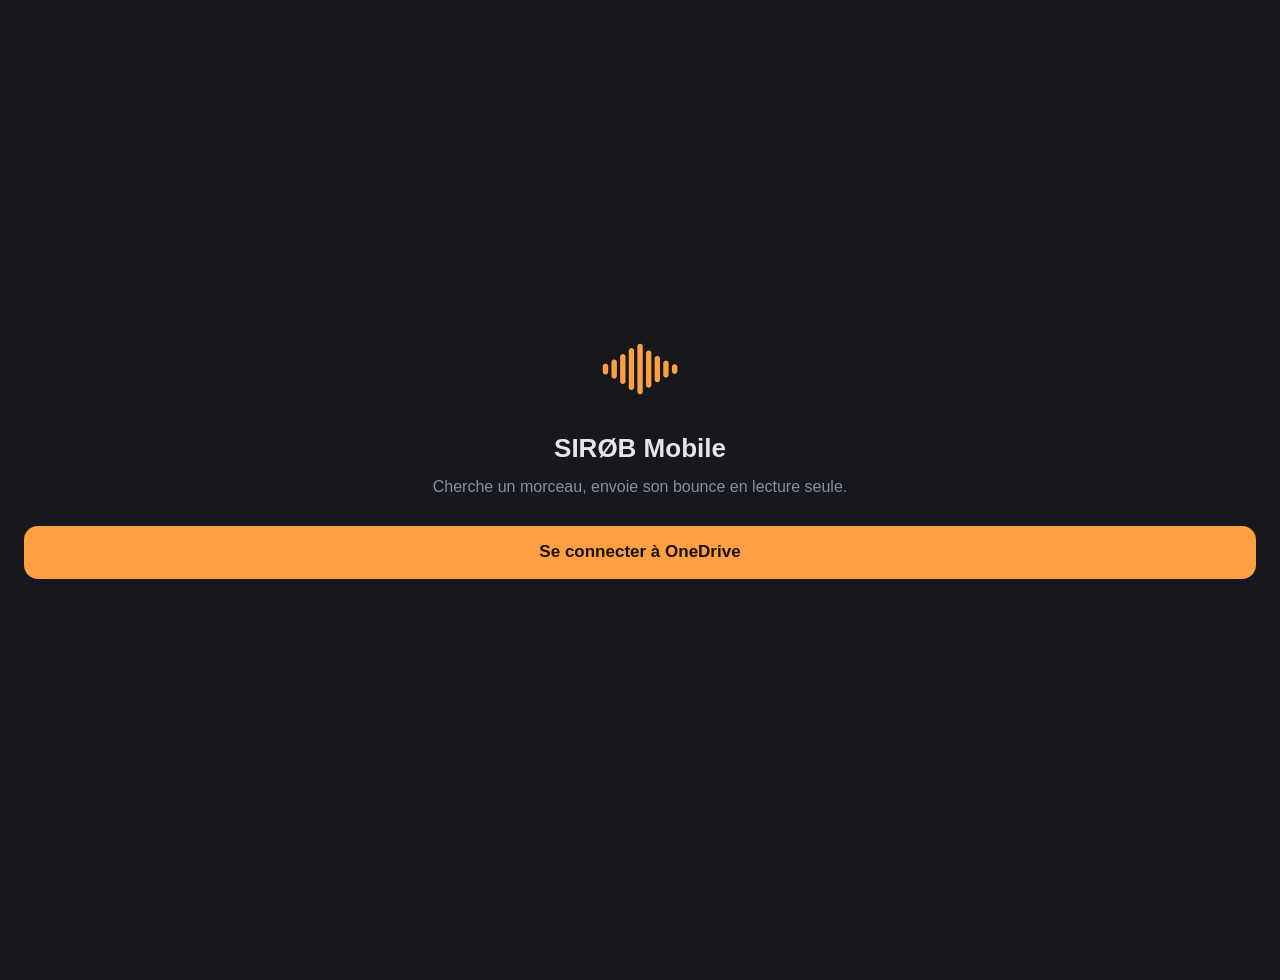
<file: index.html>
<!doctype html>
<html lang="fr">
<head>
  <meta charset="utf-8">
  <meta name="viewport" content="width=device-width, initial-scale=1, viewport-fit=cover">
  <title>SIRØB Mobile</title>
  <meta name="theme-color" content="#16181d">
  <meta name="apple-mobile-web-app-capable" content="yes">
  <meta name="mobile-web-app-capable" content="yes">
  <meta name="apple-mobile-web-app-status-bar-style" content="black-translucent">
  <meta name="apple-mobile-web-app-title" content="SIRØB">
  <link rel="apple-touch-icon" href="icons/icon-180.png">
  <link rel="manifest" href="manifest.webmanifest">
  <link rel="stylesheet" href="style.css">
</head>
<body>
  <!-- Connexion -->
  <section id="login" class="screen" hidden>
    <div class="login-box">
      <img src="icons/icon-192.png" alt="" class="logo">
      <h1>SIRØB Mobile</h1>
      <p>Cherche un morceau, envoie son bounce en lecture seule.</p>
      <button id="login-btn" class="primary big">Se connecter à OneDrive</button>
      <p id="login-error" class="error" hidden></p>
    </div>
  </section>

  <!-- Recherche -->
  <section id="search" class="screen" hidden>
    <header class="top">
      <div class="searchbar">
        <svg viewBox="0 0 24 24" aria-hidden="true"><circle cx="11" cy="11" r="7"/><path d="M20 20l-4-4"/></svg>
        <input id="q" type="search" placeholder="Titre, artiste, client…" autocomplete="off"
               autocorrect="off" autocapitalize="off" spellcheck="false" enterkeyhint="search">
        <button id="clear" class="icon-btn" aria-label="Effacer" hidden>✕</button>
      </div>
      <button id="settings-btn" class="icon-btn" aria-label="Réglages">⚙︎</button>
    </header>
    <div id="tabs" class="seg" role="tablist">
      <button data-tab="songs" class="on">🎧 Morceaux</button>
      <button data-tab="lib">🎵 Playlists</button>
      <button data-tab="ideas">💡 Idées</button>
      <button data-tab="brief">👻 Briefs</button>
    </div>
    <div id="filters" class="chips filters" hidden></div>
    <p id="status" class="status"></p>
    <ul id="results" class="list"></ul>
    <div id="more" class="more" hidden>
      <button id="live-btn" class="ghost">Chercher dans tout OneDrive</button>
    </div>
    <ul id="live" class="list"></ul>
    <div id="ideas-list" class="notes" hidden></div>
    <div id="brief-list" class="notes briefs" hidden></div>
    <div id="lib-view" class="lib" hidden></div>
    <button id="lib-new" class="fab lib-fab" aria-label="Nouvelle playlist ou nouveau dossier" hidden>＋</button>
    <button id="idea-new" class="fab" aria-label="Nouvelle idée" hidden>
      <svg viewBox="0 0 24 24" class="ic stroke"><path d="M4 20h4L19 9l-4-4L4 16z"/><path d="M14 6l4 4"/></svg>
    </button>
    <button id="brief-new" class="fab" aria-label="Nouveau briefing" hidden>
      <svg viewBox="0 0 24 24" class="ic stroke"><path d="M4 20h4L19 9l-4-4L4 16z"/><path d="M14 6l4 4"/></svg>
    </button>
  </section>

  <!-- Briefing Ghost Production -->
  <section id="brief" class="screen sheet notes-sheet" hidden>
    <header class="top">
      <button id="brief-back" class="icon-btn back notes-back" aria-label="Retour">‹ <span>Briefs</span></button>
      <span class="spacer"></span>
      <button id="brief-pin" class="icon-btn tool" aria-label="Épingler">📌</button>
      <button id="brief-done" class="tool done-btn" aria-label="Fait">Fait ?</button>
      <button id="brief-delete" class="icon-btn tool" aria-label="Supprimer">🗑</button>
    </header>
    <p id="brief-date" class="dim small center"></p>
    <div class="idea-from">
      <label for="brief-person">Artiste / client</label>
      <input id="brief-person" type="text" list="brief-people" autocomplete="off" autocapitalize="words"
             placeholder="Pour qui ?">
      <datalist id="brief-people"></datalist>
    </div>
    <h3 class="section" id="brief-links-title" hidden>Écouter</h3>
    <div id="brief-links" class="links"></div>
    <textarea id="brief-text" class="idea-text" placeholder="Titre du briefing&#10;Ce que veut l'artiste, références, colle les liens YouTube, Spotify…"></textarea>
    <button id="brief-paste" class="ghost paste">📋 Coller un lien</button>
  </section>

  <!-- Idée de prod (façon Notes) -->
  <section id="idea" class="screen sheet notes-sheet" hidden>
    <header class="top">
      <button id="idea-back" class="icon-btn back notes-back" aria-label="Retour">‹ <span>Idées</span></button>
      <span class="spacer"></span>
      <button id="idea-pin" class="icon-btn tool" aria-label="Épingler">📌</button>
      <button id="idea-done" class="icon-btn tool" aria-label="Faite">✓</button>
      <button id="idea-delete" class="icon-btn tool" aria-label="Supprimer">🗑</button>
    </header>
    <p id="idea-date" class="dim small center"></p>
    <div class="idea-from">
      <label for="idea-from">De la part de</label>
      <input id="idea-from" type="text" list="idea-senders" autocomplete="off" autocapitalize="words"
             placeholder="Qui t'a envoyé l'idée ?">
      <datalist id="idea-senders"></datalist>
    </div>
    <textarea id="idea-text" class="idea-text" placeholder="Titre de l'idée&#10;Colle les liens YouTube, Shazam… et écris la direction à prendre."></textarea>
    <button id="idea-paste" class="ghost paste">📋 Coller un lien</button>
    <h3 class="section" id="idea-links-title" hidden>Écouter</h3>
    <div id="idea-links" class="links"></div>
  </section>

  <!-- Morceau -->
  <section id="song" class="screen sheet" hidden>
    <header class="top">
      <button id="back" class="icon-btn back" aria-label="Retour">‹</button>
      <div class="song-head">
        <h2 id="song-title"></h2>
        <p id="song-sub" class="dim"></p>
      </div>
    </header>
    <div id="song-prod" class="prod big" hidden></div>
    <button id="song-add" class="ghost add-pl">＋ Ajouter à une playlist</button>
    <button id="song-render" class="ghost add-pl" hidden>⏺ Rendre sur le Mac</button>
    <div id="variants" class="chips" hidden></div>
    <h3 class="section">Masters &amp; bounces</h3>
    <ul id="bounces" class="list files"></ul>
    <h3 class="section" id="renders-title" hidden>Rendus demandés au Mac</h3>
    <ul id="renders" class="list files"></ul>
    <h3 class="section" id="stems-title">Stems</h3>
    <ul id="stems" class="list files"></ul>
  </section>

  <!-- Réglages -->
  <section id="settings" class="screen sheet" hidden>
    <header class="top">
      <button id="settings-back" class="icon-btn back" aria-label="Retour">‹</button>
      <div class="song-head"><h2>Réglages</h2></div>
    </header>
    <div class="card">
      <p id="cat-info"></p>
      <button id="reload" class="ghost">Actualiser le catalogue</button>
    </div>
    <div class="card">
      <label for="cat-path">Emplacement du catalogue dans OneDrive</label>
      <input id="cat-path" type="text" autocomplete="off" autocapitalize="off" spellcheck="false">
      <p class="dim small">Écrit par l'app du Mac à chaque scan. Par défaut : SIROB Browser/catalogue.json</p>
    </div>
    <div class="card">
      <label for="cache-max">Écoute rapide</label>
      <p id="listen-info" class="dim small"></p>
      <p id="cache-info"></p>
      <select id="cache-max" class="render-select">
        <option value="250000000">Cache : 250 Mo</option>
        <option value="500000000">Cache : 500 Mo</option>
        <option value="1000000000">Cache : 1 Go</option>
        <option value="2000000000">Cache : 2 Go</option>
      </select>
      <button id="cache-clear" class="ghost">Vider le cache d'écoute</button>
    </div>
    <div class="card">
      <p id="account" class="dim"></p>
      <button id="logout" class="ghost danger">Se déconnecter</button>
    </div>
    <p class="dim small center" id="version"></p>
  </section>

  <!-- Envoi : partage iOS, mail ou copie -->
  <div id="share" class="overlay" hidden>
    <div class="share-box">
      <p class="share-title" id="share-title">Envoyer</p>
      <p id="share-name" class="dim small"></p>
      <button id="share-native" class="primary big">Partager… <span class="small">WhatsApp, SMS, AirDrop</span></button>
      <button id="share-mail" class="ghost big">✉️ Envoyer par mail</button>
      <button id="share-copy" class="ghost big">Copier le lien</button>
      <button id="share-dl" class="ghost big">⬇ Télécharger sur l'iPhone</button>
      <button id="share-close" class="ghost">Annuler</button>
    </div>
  </div>

  <!-- Bibliothèque : choix (créer, ranger, ajouter à une playlist) -->
  <div id="lib-sheet" class="overlay" hidden>
    <div class="share-box lib-sheet" id="lib-sheet-box"></div>
  </div>
  <!-- Téléchargement sur l'iPhone -->
  <div id="dl" class="overlay" hidden>
    <div class="share-box">
      <p class="share-title">Télécharger sur l'iPhone</p>
      <p id="dl-name" class="dim small"></p>
      <progress id="dl-bar" class="dl-bar" max="1" value="0"></progress>
      <p id="dl-info" class="small"></p>
      <button id="dl-save" class="primary big" hidden>Enregistrer dans Fichiers…</button>
      <button id="dl-close" class="ghost">Fermer</button>
    </div>
  </div>

  <!-- Mail, comme sur le Mac -->
  <section id="mail" class="screen sheet" hidden>
    <header class="top">
      <button id="mail-back" class="icon-btn back" aria-label="Retour">‹</button>
      <div class="song-head"><h2>Envoyer par mail</h2></div>
    </header>
    <div class="card form">
      <label for="mail-to">À</label>
      <input id="mail-to" type="text" inputmode="email" autocomplete="email" autocapitalize="off"
             spellcheck="false" placeholder="adresse@exemple.com" list="mail-contacts">
      <datalist id="mail-contacts"></datalist>
      <div id="mail-chips" class="chips"></div>
      <label for="mail-subject">Objet</label>
      <input id="mail-subject" type="text">
      <label for="mail-body">Message</label>
      <textarea id="mail-body" rows="9"></textarea>
    </div>
    <button id="mail-send" class="primary big">Ouvrir dans Mail</button>
    <p class="dim small center">Mail s'ouvre avec tout pré-rempli : il reste à appuyer sur Envoyer.</p>
  </section>

  <!-- Lecteur -->
  <div id="player" class="player" hidden>
    <button id="play-toggle" class="icon-btn">❚❚</button>
    <div class="player-info" id="player-open" role="button" aria-label="Ouvrir le lecteur">
      <span id="play-name"></span>
      <div class="seek">
        <span id="play-time" class="time">0:00</span>
        <input id="play-pos" type="range" min="0" max="1000" step="1" value="0" aria-label="Position">
        <span id="play-dur" class="time">0:00</span>
      </div>
    </div>
    <button id="play-close" class="icon-btn">✕</button>
  </div>
  <!-- Lecteur plein écran -->
  <section id="now" class="now" hidden>
    <header class="now-top">
      <button id="now-close" class="icon-btn" aria-label="Réduire">
        <svg viewBox="0 0 24 24" class="ic stroke"><path d="M6 9l6 6 6-6"/></svg>
      </button>
      <span class="dim small">En lecture</span>
      <span class="icon-btn" aria-hidden="true"></span>
    </header>
    <div class="now-art"><img src="icons/icon-512.png" alt=""></div>
    <div class="now-text">
      <h2 id="now-title"></h2>
      <p id="now-file" class="dim"></p>
    </div>
    <input id="now-pos" class="big-seek" type="range" min="0" max="1000" step="1" value="0" aria-label="Position">
    <div class="now-times"><span id="now-time">0:00</span><span id="now-dur">0:00</span></div>
    <div class="now-ctrl">
      <button id="now-prev" class="ctl" aria-label="Fichier précédent">
        <svg viewBox="0 0 24 24" class="ic"><path d="M6 5h2v14H6zM20 5v14L9 12z"/></svg>
      </button>
      <button id="now-back" class="ctl skip" aria-label="Reculer de 15 secondes">−15</button>
      <button id="now-play" class="ctl main" aria-label="Lecture / pause"></button>
      <button id="now-fwd" class="ctl skip" aria-label="Avancer de 15 secondes">+15</button>
      <button id="now-next" class="ctl" aria-label="Fichier suivant">
        <svg viewBox="0 0 24 24" class="ic"><path d="M16 5h2v14h-2zM4 5v14l11-7z"/></svg>
      </button>
    </div>
    <div class="now-actions">
      <button id="now-dl" class="ghost big">⬇ Télécharger</button>
      <button id="now-send" class="primary big">Envoyer</button>
    </div>
  </section>
  <audio id="audio" preload="none" playsinline></audio>

  <div id="toast" class="toast" hidden></div>

  <script src="config.js"></script>
  <script src="app.js"></script>
  <script src="library.js"></script>
  <script src="ideas.js"></script>
  <script src="briefings.js"></script>
  <script src="render.js"></script>
</body>
</html>
</file>
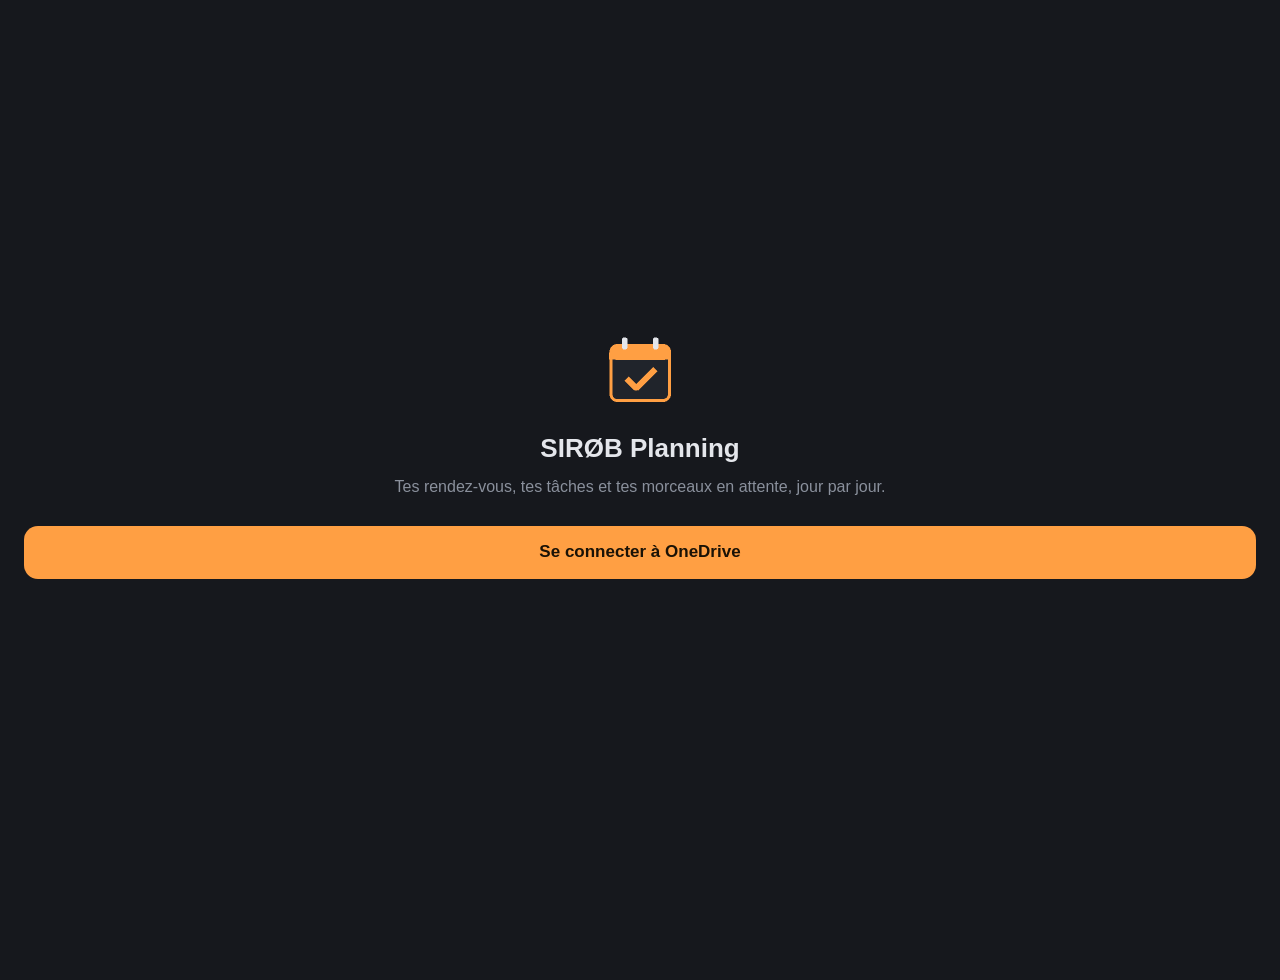
<file: planning/index.html>
<!doctype html>
<html lang="fr">
<head>
  <meta charset="utf-8">
  <meta name="viewport" content="width=device-width, initial-scale=1, viewport-fit=cover">
  <title>SIRØB Planning</title>
  <meta name="theme-color" content="#16181d">
  <meta name="apple-mobile-web-app-capable" content="yes">
  <meta name="mobile-web-app-capable" content="yes">
  <meta name="apple-mobile-web-app-status-bar-style" content="black-translucent">
  <meta name="apple-mobile-web-app-title" content="Planning">
  <link rel="apple-touch-icon" href="icons/icon-180.png">
  <link rel="manifest" href="manifest.webmanifest">
  <link rel="stylesheet" href="style.css">
</head>
<body>
  <!-- Connexion -->
  <section id="login" class="screen" hidden>
    <div class="login-box">
      <img src="icons/icon-192.png" alt="" class="logo">
      <h1>SIRØB Planning</h1>
      <p>Tes rendez-vous, tes tâches et tes morceaux en attente, jour par jour.</p>
      <button id="login-btn" class="primary big">Se connecter à OneDrive</button>
      <p id="login-error" class="error" hidden></p>
    </div>
  </section>

  <!-- Journée -->
  <section id="main" class="screen" hidden>
    <header class="top day-top">
      <div class="song-head">
        <h2 id="day-title"></h2>
        <p id="day-sub" class="dim"></p>
      </div>
      <button id="today-btn" class="pill-btn" hidden>Aujourd'hui</button>
      <button id="refresh-btn" class="icon-btn" aria-label="Actualiser">↻</button>
      <button id="mail-btn" class="icon-btn" aria-label="Mes mails">✉︎</button>
      <button id="settings-btn" class="icon-btn" aria-label="Réglages">⚙︎</button>
    </header>
    <div id="days" class="days"></div>
    <p id="status" class="status"></p>

    <button id="digest-card" class="card digest-card" hidden>
      <span class="digest-icon">☀️</span>
      <span><strong>Ton résumé mails du jour est prêt</strong><br><span class="dim small">Touche pour le lire</span></span>
    </button>

    <button id="ghost-card" class="card ghost-card" hidden>
      <span class="ghost-card-head"><span>👻 Ghost Production</span><span class="chev">›</span></span>
      <span id="ghost-card-body" class="ghost-sum"></span>
    </button>

    <div id="gcal-banner" class="card banner" hidden>
      <p id="gcal-text"></p>
      <button id="gcal-btn" class="ghost">Connecter Google Agenda</button>
    </div>

    <div id="agenda-block">
      <h3 class="section">Rendez-vous</h3>
      <ul id="events" class="list"></ul>
    </div>

    <div id="rappels-block" hidden>
      <h3 class="section">⏰ Rappels</h3>
      <ul id="rappels" class="list"></ul>
    </div>

    <h3 class="section">À faire</h3>
    <form id="add" class="add" autocomplete="off">
      <input id="add-text" type="text" placeholder="Ajouter une tâche…" enterkeyhint="done">
      <input id="add-time" type="time" aria-label="Heure (facultatif)">
      <button class="add-btn" aria-label="Ajouter">+</button>
    </form>
    <ul id="tasks" class="list"></ul>

    <div id="deadlines-block" hidden>
      <h3 class="section" id="deadlines-title">Deadlines</h3>
      <ul id="deadlines" class="list"></ul>
    </div>

    <div id="pending-block" hidden>
      <h3 class="section"><span id="pending-title">Morceaux en attente</span></h3>
      <div id="pending-filters" class="chips"></div>
      <ul id="pending" class="list"></ul>
    </div>
  </section>

  <!-- Studio Bella Prod (agenda Google rempli par cal.com) -->
  <section id="studio" class="screen" hidden>
    <header class="top day-top">
      <div class="song-head">
        <h2 id="studio-title">Studio</h2>
        <p id="studio-sub" class="dim"></p>
      </div>
      <button id="studio-refresh" class="icon-btn" aria-label="Actualiser">↻</button>
    </header>
    <div id="studio-msg" class="card banner" hidden>
      <p id="studio-msg-text"></p>
      <button id="studio-msg-btn" class="ghost" hidden></button>
    </div>
    <div id="studio-now" class="studio-now" hidden></div>
    <div id="studio-filters" class="chips"></div>
    <div id="studio-days"></div>
    <p id="studio-status" class="status"></p>
  </section>

  <!-- Ghost Production (agenda Google « Ghost Production » + rappels) -->
  <section id="ghost" class="screen" hidden>
    <header class="top day-top">
      <div class="song-head">
        <h2 id="ghost-title">Ghost Production</h2>
        <p id="ghost-sub" class="dim"></p>
      </div>
      <button id="ghost-refresh" class="icon-btn" aria-label="Actualiser">↻</button>
    </header>
    <div id="ghost-msg" class="card banner" hidden>
      <p id="ghost-msg-text"></p>
      <button id="ghost-msg-btn" class="ghost" hidden></button>
    </div>

    <h3 class="section">⏰ Rappels</h3>
    <form id="ghost-add" class="add" autocomplete="off">
      <input id="ghost-add-text" type="text" placeholder="Ajouter un rappel…" enterkeyhint="done">
      <input id="ghost-add-day" type="date" aria-label="Prévu le (facultatif)">
      <button class="add-btn" aria-label="Ajouter">+</button>
    </form>
    <ul id="ghost-rappels" class="list"></ul>

    <div id="ghost-late-block" hidden>
      <h3 class="section">🔴 En retard</h3>
      <ul id="ghost-late" class="list"></ul>
    </div>

    <div id="ghost-up-block" hidden>
      <h3 class="section">À venir</h3>
      <div id="ghost-days"></div>
    </div>
    <p id="ghost-status" class="status"></p>
  </section>

  <!-- Onglets -->
  <nav id="tabbar" class="tabbar" hidden>
    <button data-tab="main" class="tab on"><span class="tab-ic">📅</span>Planning</button>
    <button data-tab="studio" class="tab"><span class="tab-ic">🎙</span>Studio</button>
    <button data-tab="ghost" class="tab"><span class="tab-ic">👻</span>Ghost</button>
  </nav>

  <!-- Mails -->
  <section id="mails" class="screen sheet" hidden>
    <header class="top">
      <button id="mails-back" class="icon-btn back" aria-label="Retour">‹</button>
      <div class="song-head"><h2>Mes mails</h2></div>
      <button id="mails-refresh" class="icon-btn" aria-label="Actualiser">↻</button>
    </header>
    <div id="mails-auth" class="card" hidden>
      <p>Pour afficher tes mails, autorise l'app à lire ta boîte Gmail (lecture seule : elle ne peut ni envoyer, ni supprimer).</p>
      <button id="mails-auth-btn" class="primary big">Autoriser Gmail</button>
    </div>
    <div id="mails-content">
      <h3 class="section">☀️ Résumé du matin</h3>
      <div id="digest" class="card digest"></div>
      <h3 class="section">Non lus depuis hier</h3>
      <ul id="unread" class="list"></ul>
      <p id="mails-info" class="status"></p>
    </div>
  </section>

  <!-- Réglages -->
  <section id="settings" class="screen sheet" hidden>
    <header class="top">
      <button id="settings-back" class="icon-btn back" aria-label="Retour">‹</button>
      <div class="song-head"><h2>Réglages</h2></div>
    </header>
    <div class="card">
      <p><strong>Google Agenda</strong></p>
      <p id="gcal-info" class="dim small"></p>
      <div id="cal-list" class="cal-list"></div>
      <button id="gcal-toggle" class="ghost"></button>
    </div>
    <div class="card" id="studio-card" hidden>
      <label for="studio-cal"><strong>Agenda du studio</strong> (onglet Studio)</label>
      <select id="studio-cal" class="field select"></select>
      <p class="dim small">Les réservations cal.com arrivent dans cet agenda Google. Décoche-le plus haut si tu ne veux pas les voir aussi dans « Rendez-vous ».</p>
    </div>
    <div class="card" id="ghost-set" hidden>
      <label for="ghost-cal"><strong>Agenda Ghost Production</strong> (onglet Ghost)</label>
      <select id="ghost-cal" class="field select"></select>
      <p class="dim small">Écris « retard » dans un rendez-vous pour qu'il ressorte en rouge. Un rendez-vous « Rappel : … » devient un rappel qui se reporte chaque jour jusqu'à ce que tu le coches.</p>
    </div>
    <div class="card">
      <p id="cat-info"></p>
      <label for="cat-path">Catalogue des morceaux (écrit par le Mac)</label>
      <input id="cat-path" type="text" autocomplete="off" autocapitalize="off" spellcheck="false">
      <p class="dim small">Tes tâches sont enregistrées à côté, dans planning.json : le Mac n'a pas besoin d'être allumé.</p>
    </div>
    <div class="card">
      <p id="account" class="dim"></p>
      <button id="logout" class="ghost danger">Se déconnecter</button>
    </div>
    <p class="dim small center" id="version"></p>
  </section>

  <!-- Feuille d'actions (tâche, morceau) -->
  <div id="sheet" class="overlay" hidden>
    <div class="share-box">
      <p class="share-title" id="sheet-title"></p>
      <p id="sheet-sub" class="dim small"></p>
      <div id="sheet-body" class="sheet-body"></div>
      <button id="sheet-close" class="ghost">Annuler</button>
    </div>
  </div>

  <div id="toast" class="toast" hidden></div>

  <script src="config.js"></script>
  <script src="app.js"></script>
</body>
</html>
</file>
<file: style.css>
:root {
  --bg: #16181d;
  --bg-alt: #1b1e24;
  --panel: #20242b;
  --border: #2c313a;
  --text: #e4e6eb;
  --dim: #8a909c;
  --accent: #ff9f43;
  --accent-ink: #1a1206;
  --danger: #ff6b6b;
  --safe-top: env(safe-area-inset-top, 0px);
  --safe-bottom: env(safe-area-inset-bottom, 0px);
  color-scheme: dark;
}

* { box-sizing: border-box; -webkit-tap-highlight-color: transparent; }
html, body { margin: 0; overflow-x: clip; background: var(--bg); color: var(--text); }
body {
  font: 16px/1.35 -apple-system, BlinkMacSystemFont, "SF Pro Text", "Helvetica Neue", sans-serif;
  min-height: 100vh;
  padding-bottom: calc(var(--safe-bottom) + 80px);
  overscroll-behavior-y: none;
}
[hidden] { display: none !important; }
button, input, a { font: inherit; color: inherit; }
button { cursor: pointer; }

.screen { padding: 0 16px; }
.sheet { position: fixed; inset: 0; background: var(--bg); overflow-y: auto; z-index: 5;
         padding-bottom: calc(var(--safe-bottom) + 90px); -webkit-overflow-scrolling: touch; }

/* En-tête collant */
.top {
  position: sticky; top: 0; z-index: 3;
  display: flex; align-items: center; gap: 8px;
  padding: calc(var(--safe-top) + 10px) 0 10px;
  background: linear-gradient(var(--bg) 85%, transparent);
}
.searchbar {
  flex: 1; min-width: 0; display: flex; align-items: center; gap: 8px;
  background: var(--panel); border: 1px solid var(--border); border-radius: 12px; padding: 0 10px;
}
.searchbar svg { width: 18px; height: 18px; fill: none; stroke: var(--dim); stroke-width: 2; flex: none; }
.searchbar input {
  flex: 1; min-width: 0; border: 0; background: transparent; outline: none;
  font-size: 17px; padding: 11px 0; -webkit-appearance: none;
}
.searchbar input::-webkit-search-cancel-button { display: none; }
.icon-btn {
  background: none; border: 0; color: var(--dim); font-size: 20px;
  min-width: 40px; min-height: 40px; border-radius: 10px;
}
.icon-btn:active { background: var(--panel); }
.back { font-size: 34px; line-height: 1; color: var(--accent); }

.status { color: var(--dim); font-size: 13px; margin: 2px 2px 8px; min-height: 1em; }
.dim { color: var(--dim); }
.small { font-size: 13px; }
.center { text-align: center; }
.error { color: var(--danger); }

/* Listes */
.list { list-style: none; margin: 0; padding: 0; }
.row {
  display: flex; align-items: center; gap: 10px;
  padding: 12px 4px; border-bottom: 1px solid var(--border);
}
.row:active { background: var(--bg-alt); }
.row-main { flex: 1; min-width: 0; }
.row-title { font-weight: 600; white-space: nowrap; overflow: hidden; text-overflow: ellipsis; }
.row-sub { color: var(--dim); font-size: 13px; white-space: nowrap; overflow: hidden; text-overflow: ellipsis; margin-top: 2px; }
.row-title mark { background: none; color: var(--accent); }
.badge { font-size: 11px; color: var(--dim); border: 1px solid var(--border); border-radius: 6px;
         padding: 1px 5px; margin-left: 6px; font-weight: 500; vertical-align: 1px; }
.send {
  flex: none; border: 0; border-radius: 10px; background: var(--accent); color: var(--accent-ink);
  font-weight: 700; font-size: 14px; padding: 9px 12px; min-height: 40px;
}
.send.light { background: var(--panel); color: var(--accent); border: 1px solid var(--border); }
.send[aria-busy="true"] { opacity: .55; }
.play {
  flex: none; width: 40px; height: 40px; border-radius: 20px; border: 1px solid var(--border);
  background: var(--panel); color: var(--text); font-size: 14px;
}
.play.on { color: var(--accent); border-color: var(--accent); }

.more { padding: 16px 0 4px; text-align: center; }
.ghost {
  background: var(--panel); border: 1px solid var(--border); border-radius: 12px;
  padding: 11px 16px; color: var(--text); width: 100%;
}
.ghost.danger { color: var(--danger); }
.primary { background: var(--accent); color: var(--accent-ink); border: 0; border-radius: 14px; font-weight: 700; }
.big { width: 100%; padding: 15px; font-size: 17px; }

/* Morceau */
.song-head { flex: 1; min-width: 0; }
.song-head h2 { margin: 0; font-size: 20px; line-height: 1.2; overflow-wrap: anywhere; }
.song-head p { margin: 2px 0 0; font-size: 13px; overflow-wrap: anywhere; }
.section { font-size: 13px; text-transform: uppercase; letter-spacing: .06em; color: var(--dim);
           margin: 18px 4px 4px; font-weight: 600; }
.chips { display: flex; gap: 8px; overflow-x: auto; padding: 4px 0 6px; scrollbar-width: none; }
.chips button {
  flex: none; border: 1px solid var(--border); background: var(--panel); border-radius: 18px;
  padding: 7px 13px; font-size: 14px;
}
.chips button.on { background: var(--accent); color: var(--accent-ink); border-color: var(--accent); font-weight: 600; }
.filters { margin: -2px -16px 4px; padding: 2px 16px 8px; }
.filters button { font-size: 14px; padding: 6px 12px; }
.filters .sep { flex: none; width: 1px; background: var(--border); margin: 4px 2px; }
.filters .dot { display: inline-block; width: 8px; height: 8px; border-radius: 50%; margin-right: 6px; vertical-align: 1px; }
.empty { color: var(--dim); padding: 12px 4px; font-size: 14px; }

/* Réglages */
.card { background: var(--panel); border: 1px solid var(--border); border-radius: 14px; padding: 14px; margin: 12px 0; }
.card p { margin: 0 0 10px; }
.card label { display: block; font-size: 14px; margin-bottom: 8px; }
.card input {
  width: 100%; background: var(--bg); border: 1px solid var(--border); border-radius: 10px;
  padding: 10px; font-size: 16px; outline: none;
}

/* Connexion */
.login-box { min-height: 100vh; display: flex; flex-direction: column; justify-content: center;
             align-items: center; text-align: center; gap: 6px; padding: 24px 8px; }
.login-box .logo { width: 96px; height: 96px; border-radius: 22px; margin-bottom: 8px; }
.login-box h1 { margin: 0; font-size: 26px; }
.login-box p { color: var(--dim); margin: 4px 0 22px; }

/* Feuille de partage de secours */
.overlay { position: fixed; inset: 0; background: rgba(0,0,0,.55); z-index: 20;
           display: flex; align-items: flex-end; }
.share-box {
  width: 100%; background: var(--bg-alt); border-top: 1px solid var(--border);
  border-radius: 18px 18px 0 0; padding: 18px 16px calc(var(--safe-bottom) + 16px);
  display: flex; flex-direction: column; gap: 12px;
}
.share-title { margin: 0; font-weight: 700; font-size: 18px; }
.share-box #share-name { margin: -8px 0 0; overflow-wrap: anywhere; }
.share-box .small { font-weight: 500; opacity: .75; }
.form label { margin-top: 12px; }
.form label:first-child { margin-top: 0; }
.form textarea {
  width: 100%; background: var(--bg); border: 1px solid var(--border); border-radius: 10px;
  padding: 10px; font-size: 16px; outline: none; resize: vertical; color: var(--text); font-family: inherit;
}
.form .chips button { font-size: 13px; padding: 5px 10px; }

/* Lecteur */
.player {
  position: fixed; left: 8px; right: 8px; bottom: calc(var(--safe-bottom) + 8px); z-index: 15;
  display: flex; align-items: center; gap: 8px; padding: 6px 8px;
  background: var(--panel); border: 1px solid var(--border); border-radius: 14px;
  box-shadow: 0 6px 24px rgba(0,0,0,.4);
}
.player .icon-btn { color: var(--accent); font-size: 16px; }
.player-info { flex: 1; min-width: 0; }
.player-info span { display: block; font-size: 13px; white-space: nowrap; overflow: hidden; text-overflow: ellipsis; }
.seek { display: flex; align-items: center; gap: 8px; margin-top: 2px; }
.time { font-size: 11px; color: var(--dim); font-variant-numeric: tabular-nums; min-width: 30px; }
.time:last-child { text-align: right; }
.player-info { cursor: pointer; }
.seek input[type=range], .big-seek {
  flex: 1; min-width: 0; height: 28px; margin: 0; background: transparent;
  -webkit-appearance: none; appearance: none; --p: 0%;
}
.seek input[type=range]::-webkit-slider-runnable-track, .big-seek::-webkit-slider-runnable-track {
  height: 4px; border-radius: 2px;
  background: linear-gradient(90deg, var(--accent) var(--p), var(--border) var(--p));
}
.seek input[type=range]::-webkit-slider-thumb, .big-seek::-webkit-slider-thumb {
  -webkit-appearance: none; width: 16px; height: 16px; border-radius: 50%;
  background: var(--accent); margin-top: -6px; border: 0;
}
.seek input[type=range]::-moz-range-track { height: 4px; border-radius: 2px; background: var(--border); }
.seek input[type=range]::-moz-range-progress { height: 4px; border-radius: 2px; background: var(--accent); }
.seek input[type=range]::-moz-range-thumb { width: 16px; height: 16px; border-radius: 50%; background: var(--accent); border: 0; }

.toast {
  position: fixed; left: 50%; transform: translateX(-50%); z-index: 30;
  bottom: calc(var(--safe-bottom) + 84px); max-width: calc(100% - 32px);
  background: #2d323b; color: var(--text); border-radius: 12px; padding: 10px 14px; font-size: 14px;
  box-shadow: 0 6px 24px rgba(0,0,0,.4); text-align: center;
}

/* Lecteur plein écran */
.now {
  position: fixed; inset: 0; z-index: 18; background: linear-gradient(#262016, var(--bg) 55%);
  display: flex; flex-direction: column; align-items: stretch; gap: 14px;
  padding: calc(var(--safe-top) + 6px) 24px calc(var(--safe-bottom) + 20px);
  overflow-y: auto; animation: rise .22s ease-out;
}
@keyframes rise { from { transform: translateY(40px); opacity: 0; } to { transform: none; opacity: 1; } }
.now-top { display: flex; align-items: center; justify-content: space-between; }
.now-top .icon-btn { color: var(--text); }
.ic { width: 26px; height: 26px; fill: currentColor; display: block; margin: auto; }
.ic.stroke { fill: none; stroke: currentColor; stroke-width: 2.2; stroke-linecap: round; stroke-linejoin: round; }
.now-art { flex: 0 1 auto; display: flex; justify-content: center; margin: 4px 0 6px; }
.now-art img { width: min(72vw, 42vh, 320px); aspect-ratio: 1; border-radius: 22px; box-shadow: 0 18px 50px rgba(0,0,0,.5); }
.now-text h2 { margin: 0; font-size: 21px; line-height: 1.25; overflow-wrap: anywhere; }
.now-text p { margin: 4px 0 0; font-size: 14px; overflow-wrap: anywhere; }
.big-seek { width: 100%; height: 34px; margin: 4px 0 0; }
.big-seek::-webkit-slider-runnable-track { height: 6px !important; border-radius: 3px !important; }
.big-seek::-webkit-slider-thumb { width: 20px !important; height: 20px !important; margin-top: -7px !important; }
.now-times { display: flex; justify-content: space-between; margin-top: -8px; font-size: 12px;
             color: var(--dim); font-variant-numeric: tabular-nums; }
.now-ctrl { display: flex; align-items: center; justify-content: space-between; margin: 4px 0 8px; }
.ctl { background: none; border: 0; color: var(--text); width: 56px; height: 56px; border-radius: 28px; }
.ctl:active { background: var(--panel); }
.ctl:disabled { opacity: .3; }
.ctl.skip { font-size: 16px; font-weight: 700; color: var(--text); border: 2px solid var(--border); width: 52px; height: 52px; }
.ctl.main { width: 76px; height: 76px; border-radius: 38px; background: var(--accent); color: var(--accent-ink); }
.ctl.main .ic { width: 34px; height: 34px; }

/* Téléchargement */
.dl-bar { width: 100%; height: 6px; appearance: none; -webkit-appearance: none; border: 0; border-radius: 3px; background: var(--border); }
.dl-bar::-webkit-progress-bar { background: var(--border); border-radius: 3px; }
.dl-bar::-webkit-progress-value { background: var(--accent); border-radius: 3px; }
.dl-bar::-moz-progress-bar { background: var(--accent); border-radius: 3px; }
#dl-info { margin: 0; color: var(--dim); }
.row.saved .row-title::before { content: "⬇ "; color: var(--accent); font-size: 12px; }
.now-actions { display: grid; grid-template-columns: 1fr 1.4fr; gap: 10px; }
.now-actions .big { padding: 14px 8px; }

/* Statut / deadline / payé / client (remplis sur le Mac) */
.prod { display: flex; flex-wrap: wrap; gap: 5px; margin-top: 5px; }
.prod.big { margin: 0 0 8px; gap: 7px; }
.prod span { font-size: 11px; line-height: 1; padding: 4px 7px; border-radius: 7px; white-space: nowrap;
             background: var(--panel); border: 1px solid var(--border); color: var(--dim); }
.prod.big span { font-size: 13px; padding: 6px 9px; }
.prod .pill-st { color: var(--c); border-color: var(--c); font-weight: 700; }
.prod .pill-dl.urgent { color: #ff6b6b; border-color: #ff6b6b; font-weight: 600; }
.prod .pill-pay { color: #ffc048; border-color: #6b5320; }
.prod .pill-pay.ok { color: #4cd964; border-color: #2a5e33; }
.prod .pill-style { color: #c9b6ff; border-color: #4b3f73; }

/* --- Idées de prod (façon Notes) ------------------------------------------------- */
:root { --notes: #e5b937; --notes-card: #2c2c2e; }
.seg { display: flex; gap: 4px; background: var(--panel); border: 1px solid var(--border); border-radius: 10px;
       padding: 3px; margin: 0 0 8px; }
.seg button { flex: 1; border: 0; background: none; color: var(--dim); padding: 7px 4px; border-radius: 8px;
              font-size: 14px; font-weight: 600; }
.seg button.on { background: var(--border); color: var(--text); }
.notes-head { font-size: 13px; text-transform: uppercase; letter-spacing: .06em; color: var(--dim); margin: 14px 4px 6px; }
.notes-card { list-style: none; margin: 0 0 8px; padding: 0; background: var(--notes-card); border-radius: 12px; overflow: hidden; }
.note { padding: 11px 14px 10px; border-bottom: 1px solid #3a3a3c; cursor: pointer; }
.note:last-child { border-bottom: 0; }
.note:active { background: #3a3a3c; }
.note-title { font-weight: 700; white-space: nowrap; overflow: hidden; text-overflow: ellipsis; }
.note-sub { color: var(--dim); font-size: 14px; white-space: nowrap; overflow: hidden; text-overflow: ellipsis; margin-top: 2px; }
.note-date { color: var(--text); margin-right: 4px; }
.note-from { color: var(--dim); font-size: 13px; margin-top: 2px; }
.note.done .note-title { color: var(--dim); text-decoration: line-through; }
.notes .empty { white-space: pre-line; padding-top: 40px; }
.fab { position: fixed; right: 18px; bottom: calc(var(--safe-bottom) + 86px); z-index: 4; width: 56px; height: 56px;
       border-radius: 50%; border: 0; background: var(--notes); color: #1c1c1e; box-shadow: 0 6px 18px rgba(0,0,0,.45); }
.fab .ic { width: 26px; height: 26px; fill: none; stroke: currentColor; stroke-width: 2.2; stroke-linejoin: round; }
.notes-sheet { background: #1c1c1e; }
.notes-sheet .top { background: linear-gradient(#1c1c1e 85%, transparent); }
.notes-back { color: var(--notes); font-size: 30px; display: flex; align-items: center; gap: 2px; padding-right: 8px; }
.notes-back span { font-size: 17px; }
.spacer { flex: 1; }
.tool { color: var(--notes); font-size: 18px; opacity: .55; }
.tool.on { opacity: 1; background: var(--notes-card); }
.idea-from { display: flex; align-items: center; gap: 10px; margin: 6px 0 4px; }
.idea-from label { color: var(--dim); font-size: 14px; flex: none; }
.idea-from input { flex: 1; min-width: 0; background: var(--notes-card); border: 0; border-radius: 10px; padding: 9px 12px;
                   font-size: 16px; outline: none; }
.idea-text { width: 100%; min-height: 240px; border: 0; outline: none; background: transparent; color: var(--text);
             font: 17px/1.45 -apple-system, BlinkMacSystemFont, sans-serif; padding: 8px 2px; resize: none; caret-color: var(--notes); }
.paste { color: var(--notes); margin: 4px 0 8px; }
.links { display: flex; flex-direction: column; gap: 10px; }
.link-top { display: flex; gap: 8px; }
.link-btn { flex: 1; text-align: left; background: var(--notes-card); border: 0; border-radius: 12px; padding: 12px 14px;
            font-weight: 600; }
.link-open { background: var(--notes-card); border: 0; border-radius: 12px; width: 46px; color: var(--notes); font-size: 18px; }
.embed { margin-top: 8px; }
.embed p { margin: 0 0 6px; }
.embed iframe { width: 100%; border: 0; border-radius: 12px; background: #000; display: block; }
.embed iframe.video { aspect-ratio: 16 / 9; height: auto; }

/* --- Playlists (bibliothèque façon Musique, synchronisée avec le Mac) --- */
.lib-fab { background: var(--accent); color: var(--accent-ink); font-size: 30px; line-height: 1; }
.lib-art { width: 46px; height: 46px; border-radius: 8px; flex: none; display: grid; place-items: center;
           color: rgba(255,255,255,.9); font-size: 22px; }
.lib-art.big { width: 96px; height: 96px; border-radius: 12px; font-size: 44px; box-shadow: 0 8px 22px rgba(0,0,0,.4); }
.lib-row { gap: 12px; }
.chev { color: var(--dim); font-size: 22px; padding: 0 2px; }
.lib-back { background: none; border: 0; color: var(--accent); font-size: 17px; padding: 6px 0 10px; }
.lib-headwrap { margin: 2px 0 10px; }
.lib-head { display: flex; align-items: flex-end; gap: 14px; }
.lib-info { flex: 1; min-width: 0; }
.lib-info h2 { margin: 0 0 2px; font-size: 24px; line-height: 1.15; overflow-wrap: anywhere; }
.lib-info p { margin: 0; }
.lib-more { font-size: 24px; color: var(--accent); }
.lib-actions { display: flex; gap: 8px; margin-top: 12px; }
.lib-actions button { flex: 1; padding: 10px 4px; border-radius: 10px; font-weight: 600; font-size: 14px; white-space: nowrap; }
.lib-actions button.on { background: var(--accent); color: var(--accent-ink); }
.lib-actions button:disabled, .lib-selbar button:disabled { opacity: .45; }
.lib-tracks .row.missing .row-title { color: var(--dim); }
.check { width: 30px; height: 30px; border-radius: 50%; border: 2px solid var(--dim); background: none;
         color: var(--accent-ink); flex: none; font-weight: 800; padding: 0; }
.check.on { background: var(--accent); border-color: var(--accent); }
.lib-selbar { position: sticky; bottom: calc(var(--safe-bottom) + 76px); display: flex; gap: 8px; padding: 10px 0;
              background: linear-gradient(transparent, var(--bg) 30%); z-index: 3; }
.lib-selbar button { padding: 11px 12px; border-radius: 10px; font-weight: 600; white-space: nowrap; }
.lib-selbar .primary { flex: 1; }
.lib .empty { white-space: pre-line; }
.lib-sheet { max-height: 80vh; overflow-y: auto; }
.lib-sheet .ghost.big { text-align: left; }
.add-pl { display: block; margin: 4px 0 6px; color: var(--accent); }
.render-select { width: 100%; font: inherit; font-size: 15px; padding: 10px; border-radius: 10px;
  background: var(--panel); color: inherit; border: 1px solid var(--border); margin-bottom: 4px; }

/* --- Briefings Ghost Production (classés par artiste / client) --- */
.brief-person { display: flex; align-items: center; gap: 6px; margin: 14px 2px 6px; }
.brief-name { flex: 1; display: flex; align-items: baseline; gap: 8px; background: none; border: 0; padding: 4px 2px;
              color: var(--text); font-size: 19px; font-weight: 700; text-align: left; min-width: 0; }
.brief-name > span:nth-child(2) { overflow: hidden; text-overflow: ellipsis; white-space: nowrap; }
.brief-chev { color: var(--notes); width: 14px; flex: none; font-size: 17px; }
.brief-count { color: var(--dim); font-size: 13px; font-weight: 500; margin-left: auto; flex: none; }
.brief-add { background: var(--notes-card); color: var(--notes); border: 0; border-radius: 50%; width: 32px; height: 32px;
             font-size: 18px; flex: none; }
.note.brief { display: flex; align-items: flex-start; gap: 12px; }
.brief-body { flex: 1; min-width: 0; }
.brief-check { width: 24px; height: 24px; margin-top: 1px; border-radius: 50%; border: 2px solid var(--dim); background: none;
               color: #1c1c1e; font-weight: 800; font-size: 13px; padding: 0; flex: none; }
.brief-check.on { background: var(--notes); border-color: var(--notes); }
.note.brief.done .note-sub { text-decoration: line-through; opacity: .6; }
.done-btn { border: 0; border-radius: 14px; padding: 5px 11px; font-size: 15px; font-weight: 600; background: none; }
.done-btn.on { background: var(--notes); color: #1c1c1e; opacity: 1; }
.idea-text.done { text-decoration: line-through; color: var(--dim); }
.link-open.wide { width: auto; padding: 0 12px; font-size: 15px; font-weight: 600; }
.seg button { white-space: nowrap; }
</file>
<file: planning/style.css>
:root {
  --bg: #16181d;
  --bg-alt: #1b1e24;
  --panel: #20242b;
  --border: #2c313a;
  --text: #e4e6eb;
  --dim: #8a909c;
  --accent: #ff9f43;
  --accent-ink: #1a1206;
  --danger: #ff6b6b;
  --safe-top: env(safe-area-inset-top, 0px);
  --safe-bottom: env(safe-area-inset-bottom, 0px);
  color-scheme: dark;
}

* { box-sizing: border-box; -webkit-tap-highlight-color: transparent; }
html, body { margin: 0; overflow-x: clip; background: var(--bg); color: var(--text); }
body {
  font: 16px/1.35 -apple-system, BlinkMacSystemFont, "SF Pro Text", "Helvetica Neue", sans-serif;
  min-height: 100vh;
  padding-bottom: calc(var(--safe-bottom) + 80px);
  overscroll-behavior-y: none;
}
[hidden] { display: none !important; }
button, input, a { font: inherit; color: inherit; }
button { cursor: pointer; }

.screen { padding: 0 16px; }
.sheet { position: fixed; inset: 0; background: var(--bg); overflow-y: auto; z-index: 5;
         padding-bottom: calc(var(--safe-bottom) + 90px); -webkit-overflow-scrolling: touch; }

/* En-tête collant */
.top {
  position: sticky; top: 0; z-index: 3;
  display: flex; align-items: center; gap: 8px;
  padding: calc(var(--safe-top) + 10px) 0 10px;
  background: linear-gradient(var(--bg) 85%, transparent);
}
.searchbar {
  flex: 1; min-width: 0; display: flex; align-items: center; gap: 8px;
  background: var(--panel); border: 1px solid var(--border); border-radius: 12px; padding: 0 10px;
}
.searchbar svg { width: 18px; height: 18px; fill: none; stroke: var(--dim); stroke-width: 2; flex: none; }
.searchbar input {
  flex: 1; min-width: 0; border: 0; background: transparent; outline: none;
  font-size: 17px; padding: 11px 0; -webkit-appearance: none;
}
.searchbar input::-webkit-search-cancel-button { display: none; }
.icon-btn {
  background: none; border: 0; color: var(--dim); font-size: 20px;
  min-width: 40px; min-height: 40px; border-radius: 10px;
}
.icon-btn:active { background: var(--panel); }
.back { font-size: 34px; line-height: 1; color: var(--accent); }

.status { color: var(--dim); font-size: 13px; margin: 2px 2px 8px; min-height: 1em; }
.dim { color: var(--dim); }
.small { font-size: 13px; }
.center { text-align: center; }
.error { color: var(--danger); }

/* Listes */
.list { list-style: none; margin: 0; padding: 0; }
.row {
  display: flex; align-items: center; gap: 10px;
  padding: 12px 4px; border-bottom: 1px solid var(--border);
}
.row:active { background: var(--bg-alt); }
.row-main { flex: 1; min-width: 0; }
.row-title { font-weight: 600; white-space: nowrap; overflow: hidden; text-overflow: ellipsis; }
.row-sub { color: var(--dim); font-size: 13px; white-space: nowrap; overflow: hidden; text-overflow: ellipsis; margin-top: 2px; }
.row-title mark { background: none; color: var(--accent); }
.badge { font-size: 11px; color: var(--dim); border: 1px solid var(--border); border-radius: 6px;
         padding: 1px 5px; margin-left: 6px; font-weight: 500; vertical-align: 1px; }
.send {
  flex: none; border: 0; border-radius: 10px; background: var(--accent); color: var(--accent-ink);
  font-weight: 700; font-size: 14px; padding: 9px 12px; min-height: 40px;
}
.send.light { background: var(--panel); color: var(--accent); border: 1px solid var(--border); }
.send[aria-busy="true"] { opacity: .55; }
.play {
  flex: none; width: 40px; height: 40px; border-radius: 20px; border: 1px solid var(--border);
  background: var(--panel); color: var(--text); font-size: 14px;
}
.play.on { color: var(--accent); border-color: var(--accent); }

.more { padding: 16px 0 4px; text-align: center; }
.ghost {
  background: var(--panel); border: 1px solid var(--border); border-radius: 12px;
  padding: 11px 16px; color: var(--text); width: 100%;
}
.ghost.danger { color: var(--danger); }
.primary { background: var(--accent); color: var(--accent-ink); border: 0; border-radius: 14px; font-weight: 700; }
.big { width: 100%; padding: 15px; font-size: 17px; }

/* Morceau */
.song-head { flex: 1; min-width: 0; }
.song-head h2 { margin: 0; font-size: 20px; line-height: 1.2; overflow-wrap: anywhere; }
.song-head p { margin: 2px 0 0; font-size: 13px; overflow-wrap: anywhere; }
.section { font-size: 13px; text-transform: uppercase; letter-spacing: .06em; color: var(--dim);
           margin: 18px 4px 4px; font-weight: 600; }
.chips { display: flex; gap: 8px; overflow-x: auto; padding: 4px 0 6px; scrollbar-width: none; }
.chips button {
  flex: none; border: 1px solid var(--border); background: var(--panel); border-radius: 18px;
  padding: 7px 13px; font-size: 14px;
}
.chips button.on { background: var(--accent); color: var(--accent-ink); border-color: var(--accent); font-weight: 600; }
.filters { margin: -2px -16px 4px; padding: 2px 16px 8px; }
.filters button { font-size: 14px; padding: 6px 12px; }
.filters .sep { flex: none; width: 1px; background: var(--border); margin: 4px 2px; }
.filters .dot { display: inline-block; width: 8px; height: 8px; border-radius: 50%; margin-right: 6px; vertical-align: 1px; }
.empty { color: var(--dim); padding: 12px 4px; font-size: 14px; }

/* Réglages */
.card { background: var(--panel); border: 1px solid var(--border); border-radius: 14px; padding: 14px; margin: 12px 0; }
.card p { margin: 0 0 10px; }
.card label { display: block; font-size: 14px; margin-bottom: 8px; }
.card input {
  width: 100%; background: var(--bg); border: 1px solid var(--border); border-radius: 10px;
  padding: 10px; font-size: 16px; outline: none;
}

/* Connexion */
.login-box { min-height: 100vh; display: flex; flex-direction: column; justify-content: center;
             align-items: center; text-align: center; gap: 6px; padding: 24px 8px; }
.login-box .logo { width: 96px; height: 96px; border-radius: 22px; margin-bottom: 8px; }
.login-box h1 { margin: 0; font-size: 26px; }
.login-box p { color: var(--dim); margin: 4px 0 22px; }

/* Feuille de partage de secours */
.overlay { position: fixed; inset: 0; background: rgba(0,0,0,.55); z-index: 20;
           display: flex; align-items: flex-end; }
.share-box {
  width: 100%; background: var(--bg-alt); border-top: 1px solid var(--border);
  border-radius: 18px 18px 0 0; padding: 18px 16px calc(var(--safe-bottom) + 16px);
  display: flex; flex-direction: column; gap: 12px;
}
.share-title { margin: 0; font-weight: 700; font-size: 18px; }
.share-box #share-name { margin: -8px 0 0; overflow-wrap: anywhere; }
.share-box .small { font-weight: 500; opacity: .75; }
.form label { margin-top: 12px; }
.form label:first-child { margin-top: 0; }
.form textarea {
  width: 100%; background: var(--bg); border: 1px solid var(--border); border-radius: 10px;
  padding: 10px; font-size: 16px; outline: none; resize: vertical; color: var(--text); font-family: inherit;
}
.form .chips button { font-size: 13px; padding: 5px 10px; }

.toast {
  position: fixed; left: 50%; transform: translateX(-50%); z-index: 30;
  bottom: calc(var(--safe-bottom) + 84px); max-width: calc(100% - 32px);
  background: #2d323b; color: var(--text); border-radius: 12px; padding: 10px 14px; font-size: 14px;
  box-shadow: 0 6px 24px rgba(0,0,0,.4); text-align: center;
}
/* Statut / deadline / payé / client (remplis sur le Mac) */
.prod { display: flex; flex-wrap: wrap; gap: 5px; margin-top: 5px; }
.prod.big { margin: 0 0 8px; gap: 7px; }
.prod span { font-size: 11px; line-height: 1; padding: 4px 7px; border-radius: 7px; white-space: nowrap;
             background: var(--panel); border: 1px solid var(--border); color: var(--dim); }
.prod.big span { font-size: 13px; padding: 6px 9px; }
.prod .pill-st { color: var(--c); border-color: var(--c); font-weight: 700; }
.prod .pill-dl.urgent { color: #ff6b6b; border-color: #ff6b6b; font-weight: 600; }
.prod .pill-pay { color: #ffc048; border-color: #6b5320; }
.prod .pill-pay.ok { color: #4cd964; border-color: #2a5e33; }
.prod .pill-style { color: #c9b6ff; border-color: #4b3f73; }

/* ===== SIRØB Planning ===== */
.day-top h2 { font-size: 24px; }
.day-top p:empty { display: none; }
.pill-btn { flex: none; border: 1px solid var(--accent); color: var(--accent); background: none;
            border-radius: 16px; padding: 6px 11px; font-size: 13px; font-weight: 600; }
.days { display: flex; gap: 6px; overflow-x: auto; margin: 0 -16px 6px; padding: 2px 16px 8px; scrollbar-width: none; }
.days::-webkit-scrollbar { display: none; }
.day { flex: none; width: 48px; display: flex; flex-direction: column; align-items: center; gap: 2px;
       padding: 7px 0 6px; border-radius: 14px; border: 1px solid var(--border); background: var(--panel); }
.day .dw { font-size: 11px; color: var(--dim); text-transform: capitalize; }
.day .dn { font-size: 18px; font-weight: 700; line-height: 1.1; }
.day.past { opacity: .6; }
.day.today .dn { color: var(--accent); }
.day.on { background: var(--accent); border-color: var(--accent); opacity: 1; }
.day.on .dw, .day.on .dn { color: var(--accent-ink); }
.dots { display: flex; gap: 3px; height: 6px; }
.dots i { width: 5px; height: 5px; border-radius: 50%; }
.d-ev { background: #4aa3ff; } .d-task { background: var(--text); } .d-dl { background: var(--danger); }
.day.on .dots i { background: var(--accent-ink); }

.banner p { margin: 0; font-size: 14px; }
.banner button { margin-top: 10px; }

/* Rendez-vous */
.ev { align-items: stretch; border-left: 3px solid var(--c); padding-left: 10px; cursor: pointer; }
.ev.over { opacity: .5; }
.ev-time { flex: none; width: 52px; display: flex; flex-direction: column; font-size: 14px;
           font-variant-numeric: tabular-nums; font-weight: 600; justify-content: center; }
.ev-time .dim { font-weight: 400; font-size: 12px; }

/* Ajout de tâche */
.add { display: flex; gap: 8px; margin: 6px 0 4px; }
.add input { min-width: 0; background: var(--panel); border: 1px solid var(--border); border-radius: 12px;
             padding: 11px 10px; font-size: 16px; outline: none; color: var(--text); }
.add #add-text { flex: 1; }
.add #add-time { flex: none; width: 92px; color: var(--dim); }
.add-btn { flex: none; width: 46px; border: 0; border-radius: 12px; background: var(--accent);
           color: var(--accent-ink); font-size: 26px; font-weight: 700; line-height: 1; }

/* Tâches */
.task { align-items: flex-start; }
.check { flex: none; width: 26px; height: 26px; margin-top: -2px; border-radius: 50%; border: 2px solid var(--dim);
         background: none; color: var(--accent-ink); font-size: 15px; font-weight: 800; line-height: 1; padding: 0; }
.task.done .check { background: var(--accent); border-color: var(--accent); }
.task.done .row-title { color: var(--dim); text-decoration: line-through; }
.row-title.wrap { white-space: normal; overflow-wrap: anywhere; font-weight: 500; }
.task-time { color: var(--accent); font-weight: 700; font-variant-numeric: tabular-nums; margin-right: 6px; }
.row-sub.late { color: #ffc048; white-space: normal; }

/* Morceaux */
.song { cursor: pointer; }
.chev { color: var(--dim); font-size: 22px; flex: none; }
.prod .pill-plan { color: var(--accent); border-color: #6b4a22; }
#pending-filters { margin: 0 -16px; padding: 2px 16px 6px; }
#pending-filters button { font-size: 13px; padding: 5px 11px; }

/* Feuille d'actions */
.share-box { max-height: 88vh; overflow-y: auto; }
.share-box #sheet-sub { margin: -8px 0 0; overflow-wrap: anywhere; }
.sheet-body { display: flex; flex-direction: column; gap: 10px; }
.sheet-label { margin: 4px 0 -4px; }
.choice-row { display: grid; grid-template-columns: 1fr 1fr; gap: 8px; }
.ghost.on { border-color: var(--accent); color: var(--accent); font-weight: 600; }
.date-pick { display: flex; align-items: center; justify-content: space-between; gap: 10px;
             background: var(--panel); border: 1px solid var(--border); border-radius: 12px; padding: 6px 6px 6px 14px; }
.date-pick input, .field { background: var(--bg); border: 1px solid var(--border); border-radius: 10px;
             padding: 9px 10px; font-size: 16px; color: var(--text); outline: none; min-width: 0; }
.edit-line { display: flex; gap: 8px; }
.edit-line .field { flex: 1; }
.edit-line .field.time { flex: none; width: 96px; }

/* Réglages */
.cal-list { display: flex; flex-direction: column; gap: 8px; margin: 4px 0 12px; }
.cal { display: flex !important; align-items: center; gap: 10px; margin: 0 !important; font-size: 15px !important; }
.cal input { width: 20px !important; height: 20px; margin: 0; accent-color: var(--accent); }
.cal .dot { width: 10px; height: 10px; border-radius: 50%; flex: none; }

/* Mails */
.digest-card { display: flex; align-items: center; gap: 12px; width: 100%; text-align: left;
               border-color: #6b4a22; background: linear-gradient(90deg, #2a2116, var(--panel)); margin: 4px 0 10px; }
.digest-icon { font-size: 26px; }
.digest p { margin: 0 0 8px; line-height: 1.45; font-size: 15px; }
.digest .digest-when { margin-bottom: 10px; }
.digest-h { margin: 14px 0 6px; font-size: 14px; color: var(--accent); text-transform: uppercase; letter-spacing: .04em; }
.digest-h:first-of-type { margin-top: 0; }
.digest .digest-li { padding-left: 16px; position: relative; }
.digest .digest-li::before { content: "•"; position: absolute; left: 3px; color: var(--accent); }
.digest-open { display: inline-block; margin-top: 6px; color: var(--accent); text-decoration: none; }
.mail { cursor: pointer; }
.mail-top { display: flex; justify-content: space-between; gap: 8px; }
.mail-time { flex: none; }
.mail-subj { font-size: 14px; white-space: nowrap; overflow: hidden; text-overflow: ellipsis; margin-top: 1px; }

/* Onglets (Planning / Studio) */
.tabbar {
  position: fixed; left: 0; right: 0; bottom: 0; z-index: 4;
  display: flex; justify-content: center; gap: 8px;
  padding: 8px 16px calc(var(--safe-bottom) + 8px);
  background: rgba(22, 24, 29, .92); border-top: 1px solid var(--border);
  -webkit-backdrop-filter: blur(14px); backdrop-filter: blur(14px);
}
.tab { flex: 1; max-width: 220px; display: flex; flex-direction: column; align-items: center; gap: 2px;
       background: none; border: 0; border-radius: 12px; padding: 5px 0 3px; color: var(--dim);
       font-size: 12px; font-weight: 600; }
.tab-ic { font-size: 20px; line-height: 1.1; filter: grayscale(1); opacity: .7; }
.tab.on { color: var(--accent); }
.tab.on .tab-ic { filter: none; opacity: 1; }

/* Studio */
.studio-now { display: flex; flex-direction: column; gap: 3px; margin: 4px 0 10px; }
.studio-now strong { font-size: 16px; }
.studio-now.free strong { color: #4cd964; }
.studio-now.busy strong { color: var(--danger); }
#studio-filters { margin: 0 -16px; padding: 2px 16px 6px; }
#studio-filters button { font-size: 13px; padding: 5px 11px; }
.sday { background: var(--panel); border: 1px solid var(--border); border-radius: 14px; padding: 12px 12px 4px; margin: 10px 0; }
.sday.today { border-color: #6b4a22; }
.sday.free { padding: 10px 12px; margin: 6px 0; background: none; }
.sday-head { display: flex; justify-content: space-between; align-items: baseline; gap: 10px; }
.sday-name { font-weight: 700; }
.sday.today .sday-name { color: var(--accent); }
.sday-state { font-size: 13px; color: var(--dim); flex: none; }
.sday:not(.free) .sday-state { color: var(--danger); font-weight: 600; }
.sday.free .sday-state { color: #4cd964; }
.sbar-wrap { margin: 10px 0 4px; }
.sbar { position: relative; height: 14px; border-radius: 7px; background: #24402c; overflow: hidden; }
.sblk { position: absolute; top: 0; bottom: 0; background: var(--danger); border-radius: 3px; min-width: 3px; }
.snow { position: absolute; top: -2px; bottom: -2px; width: 2px; background: var(--text); }
.sticks { position: relative; height: 16px; font-size: 10px; color: var(--dim); }
.sticks span { position: absolute; top: 2px; transform: translateX(-50%); }
.sticks span:first-child { transform: none; }
.sticks span:last-child { transform: translateX(-100%); }
.sday .list .row:last-child { border-bottom: 0; }
.field.select { width: 100%; -webkit-appearance: none; appearance: none; }

/* Ghost Production */
.ghost-card { display: flex; flex-direction: column; gap: 8px; width: 100%; text-align: left; color: var(--text);
              font: inherit; margin: 4px 0 10px; border-color: #3b3550; background: linear-gradient(90deg, #221f2c, var(--panel)); }
.ghost-card.alert { border-color: #6b3030; background: linear-gradient(90deg, #2c1d1d, var(--panel)); }
.ghost-card-head { display: flex; justify-content: space-between; align-items: center; font-weight: 700; font-size: 15px; }
.ghost-sum { display: flex; flex-direction: column; gap: 6px; }
.gline { display: flex; flex-direction: column; gap: 1px; }
.gline strong { font-size: 14px; }
.gline.late strong { color: #ffc048; }
.gline.ok strong { color: #4cd964; font-weight: 600; }
.gline .small { overflow-wrap: anywhere; }
#ghost-add #ghost-add-day { flex: none; width: 136px; color: var(--dim); }
.row-sub.late-ev { color: var(--danger); font-weight: 600; margin: 0 0 2px; }
.sday-state.g { color: var(--dim) !important; font-weight: 400 !important; }
</file>
